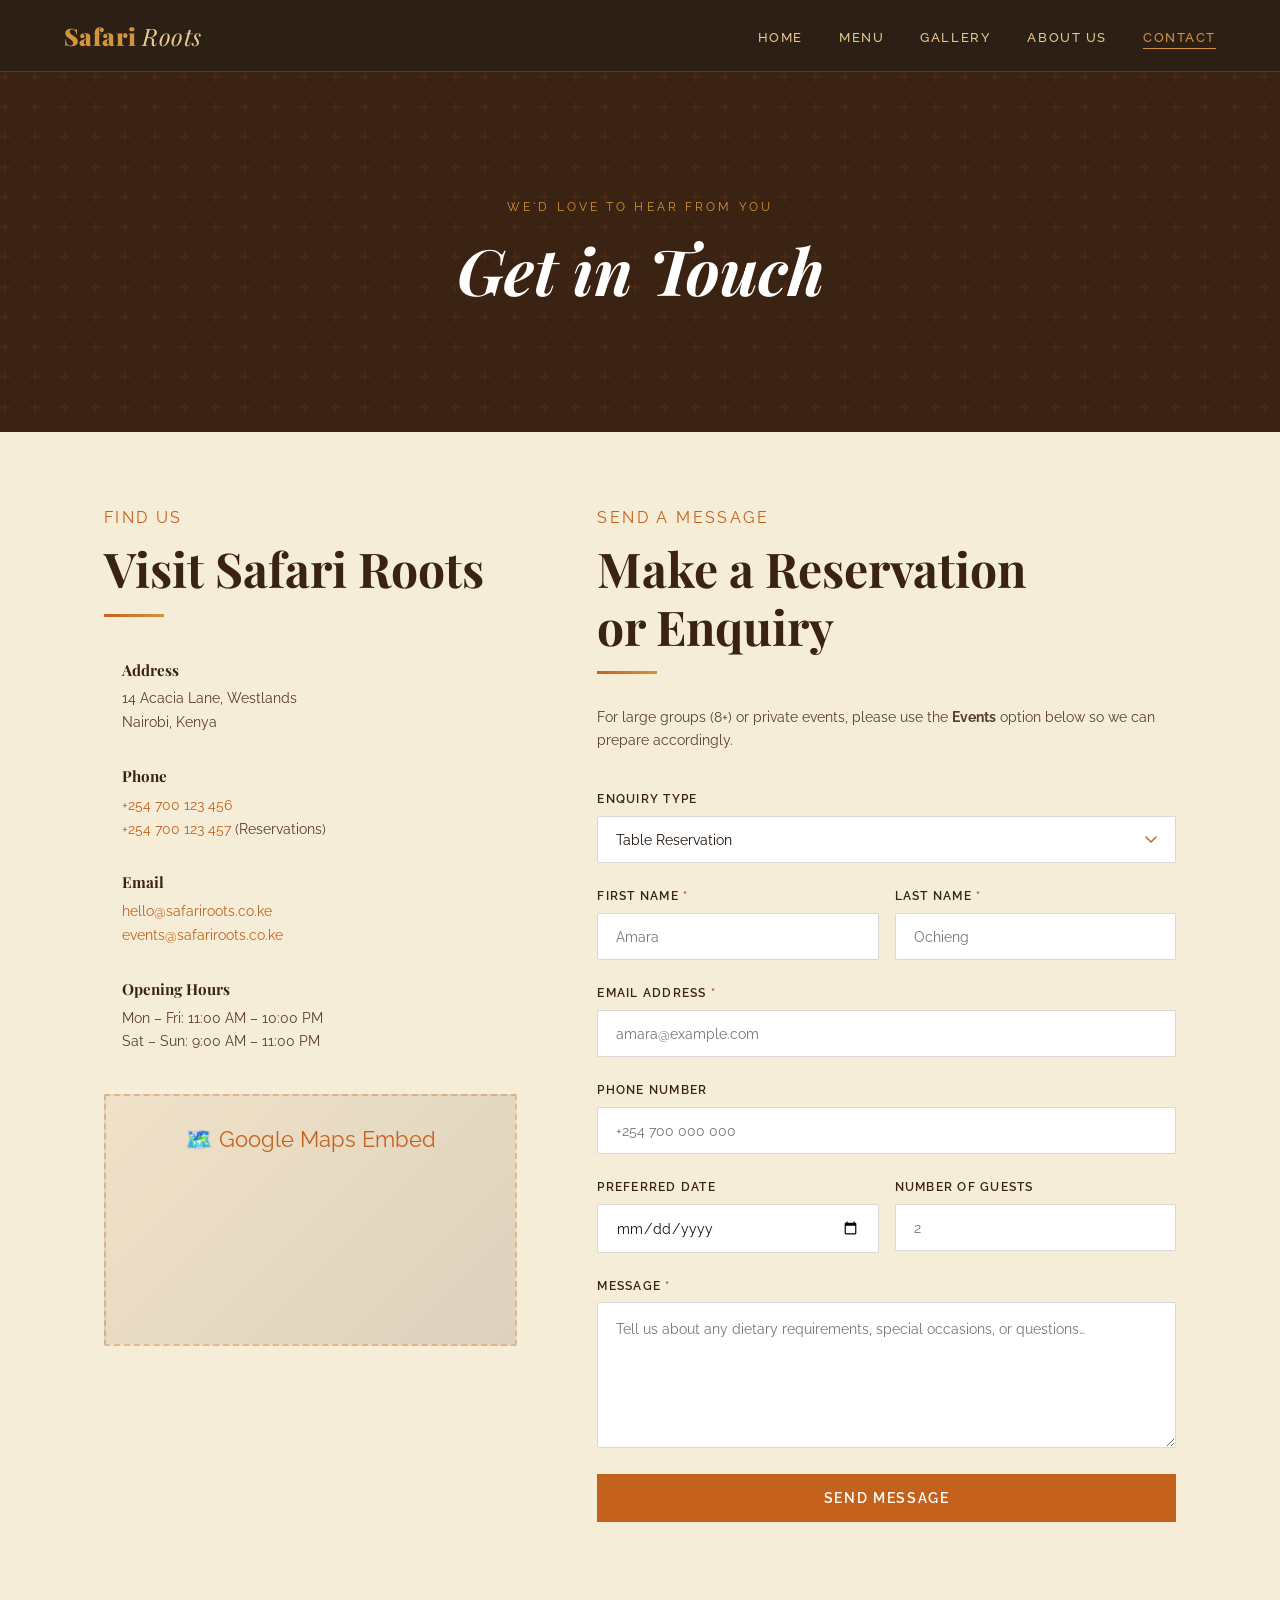
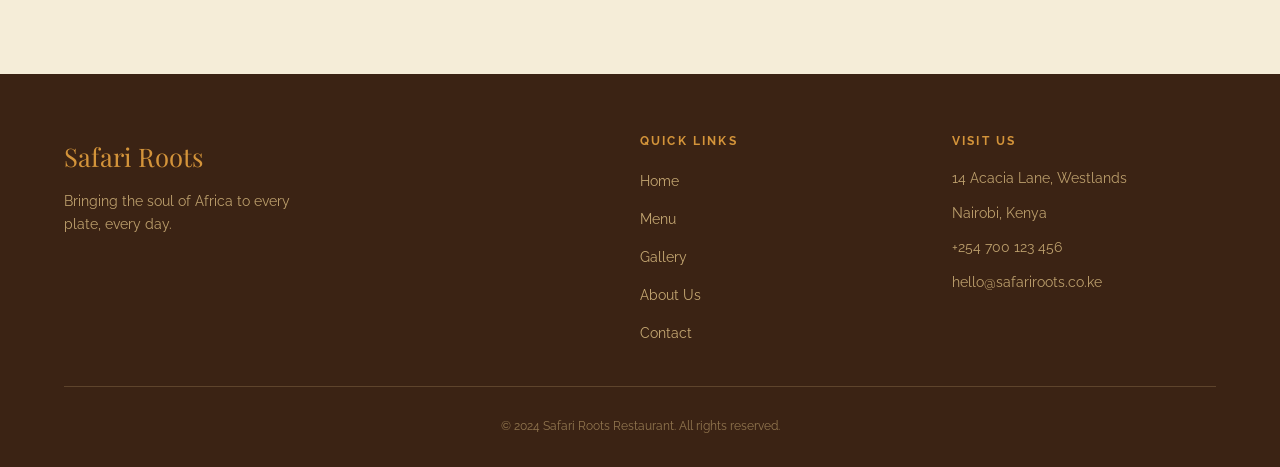
<file: contact.html>
<!DOCTYPE html>
<html lang="en">

<head>
  <meta charset="UTF-8" />
  <meta name="viewport" content="width=device-width, initial-scale=1.0" />
  <title>Contact | Safari Roots</title>
  <link rel="stylesheet" href="styles.css" />
  <link rel="stylesheet" href="contact.css" />
</head>

<body>

  <!-- ========== NAVIGATION ========== -->
  <nav class="navbar" id="navbar">
    <a href="index.html" class="navbar__logo">Safari <span>Roots</span></a>
    <button class="navbar__toggle" id="navToggle" aria-label="Open menu">
      <span></span><span></span><span></span>
    </button>
    <ul class="navbar__links" id="navLinks">
      <li><a href="index.html">Home</a></li>
      <li><a href="menu.html">Menu</a></li>
      <li><a href="gallery.html">Gallery</a></li>
      <li><a href="about.html">About Us</a></li>
      <li><a href="contact.html" class="active">Contact</a></li>
    </ul>
  </nav>

  <!-- ========== PAGE HERO ========== -->
  <header class="page-hero">
    <div class="page-hero__content">
      <p class="page-hero__eyebrow">We'd Love to Hear from You</p>
      <h1 class="page-hero__title">Get in Touch</h1>
    </div>
  </header>

  <main class="contact-page">

    <!-- ========== CONTACT GRID ========== -->
    <section class="contact-section">

      <!-- === Info Column === -->
      <div class="contact-info">

        <div class="contact-info__block">
          <p class="section-subtitle">Find Us</p>
          <h2 class="section-title">Visit Safari Roots</h2>
          <div class="section-divider"></div>
        </div>

        <ul class="contact-details">
          <li class="contact-detail-item">
            <div class="contact-detail-item__icon"></div>
            <div>
              <strong>Address</strong>
              <span>14 Acacia Lane, Westlands</span>
              <span>Nairobi, Kenya</span>
            </div>
          </li>
          <li class="contact-detail-item">
            <div class="contact-detail-item__icon"></div>
            <div>
              <strong>Phone</strong>
              <span><a href="tel:+254700123456">+254 700 123 456</a></span>
              <span><a href="tel:+254700123457">+254 700 123 457</a> (Reservations)</span>
            </div>
          </li>
          <li class="contact-detail-item">
            <div class="contact-detail-item__icon"></div>
            <div>
              <strong>Email</strong>
              <span><a href="mailto:hello@safariroots.co.ke">hello@safariroots.co.ke</a></span>
              <span><a href="mailto:events@safariroots.co.ke">events@safariroots.co.ke</a></span>
            </div>
          </li>
          <li class="contact-detail-item">
            <div class="contact-detail-item__icon"></div>
            <div>
              <strong>Opening Hours</strong>
              <span>Mon – Fri: 11:00 AM – 10:00 PM</span>
              <span>Sat – Sun: 9:00 AM – 11:00 PM</span>
            </div>
          </li>
        </ul>

        <!-- Map Placeholder -->
        <div class="map-placeholder">
          <span>🗺️ Google Maps Embed</span>
          <iframe src="https://www.google.com/maps/search/acacia-place-ol-donyo-sabuk-road-ground-floor-nairobi-kenya"
            frameborder="0"
            title="Google Maps showing Safari Roots location at 14 Acacia Lane, Westlands, Nairobi, Kenya">YOU ARE
            WELCOME</iframe>
        </div>

      </div>

      <!-- === Form Column === -->
      <div class="contact-form-wrap">

        <div class="contact-form-header">
          <p class="section-subtitle">Send a Message</p>
          <h2 class="section-title">Make a Reservation<br>or Enquiry</h2>
          <div class="section-divider"></div>
          <p class="contact-form-header__note">
            For large groups (8+) or private events, please use the
            <strong>Events</strong> option below so we can prepare accordingly.
          </p>
        </div>

    
        <form class="contact-form" id="contactForm" novalidate>

          <!-- Enquiry Type -->
          <div class="form-group">
            <label class="form-label" for="enquiryType">Enquiry Type</label>
            <select class="form-input form-select" id="enquiryType" name="enquiryType">
              <option value="reservation">Table Reservation</option>
              <option value="events">Private Events / Large Group</option>
              <option value="feedback">Feedback</option>
              <option value="other">General Enquiry</option>
            </select>
          </div>

          <!-- Name row -->
          <div class="form-row">
            <div class="form-group">
              <label class="form-label" for="firstName">First Name <span class="required">*</span></label>
              <input class="form-input" type="text" id="firstName" name="firstName" placeholder="Amara"
                autocomplete="given-name" required />
              <span class="form-error" id="firstNameError"></span>
            </div>
            <div class="form-group">
              <label class="form-label" for="lastName">Last Name <span class="required">*</span></label>
              <input class="form-input" type="text" id="lastName" name="lastName" placeholder="Ochieng"
                autocomplete="family-name" required />
              <span class="form-error" id="lastNameError"></span>
            </div>
          </div>

          <!-- Email -->
          <div class="form-group">
            <label class="form-label" for="email">Email Address <span class="required">*</span></label>
            <input class="form-input" type="email" id="email" name="email" placeholder="amara@example.com"
              autocomplete="email" required />
            <span class="form-error" id="emailError"></span>
          </div>

          <!-- Phone -->
          <div class="form-group">
            <label class="form-label" for="phone">Phone Number</label>
            <input class="form-input" type="tel" id="phone" name="phone" placeholder="+254 700 000 000"
              autocomplete="tel" />
          </div>

          <!-- Reservation date/time (shown for reservations) -->
          <div class="form-row" id="reservationRow">
            <div class="form-group">
              <label class="form-label" for="date">Preferred Date</label>
              <input class="form-input" type="date" id="date" name="date" />
            </div>
            <div class="form-group">
              <label class="form-label" for="guests">Number of Guests</label>
              <input class="form-input" type="number" id="guests" name="guests" min="1" max="50" placeholder="2" />
            </div>
          </div>

          <!-- Message -->
          <div class="form-group">
            <label class="form-label" for="message">Message <span class="required">*</span></label>
            <textarea class="form-input form-textarea" id="message" name="message" rows="5"
              placeholder="Tell us about any dietary requirements, special occasions, or questions…"
              required></textarea>
            <span class="form-error" id="messageError"></span>
          </div>

          <!-- Submit -->
          <button type="submit" class="btn btn-primary form-submit" id="formSubmit">
            Send Message
          </button>

          <!-- Success / Error feedback messages -->
          <div class="form-feedback form-feedback--success" id="formSuccess" role="alert">
            Thank you! We've received your message and will be in touch within 24 hours.
          </div>
          <div class="form-feedback form-feedback--error" id="formGlobalError" role="alert">

          </div>

        </form>
      </div>

    </section>

  </main>

  <!-- ========== FOOTER ========== -->
  <footer class="footer">
    <div class="footer__grid">
      <div>
        <div class="footer__brand-name">Safari Roots</div>
        <p class="footer__tagline">Bringing the soul of Africa to every plate, every day.</p>
      </div>
      <div>
        <h4 class="footer__heading">Quick Links</h4>
        <ul class="footer__links">
          <li><a href="index.html">Home</a></li>
          <li><a href="menu.html">Menu</a></li>
          <li><a href="gallery.html">Gallery</a></li>
          <li><a href="about.html">About Us</a></li>
          <li><a href="contact.html">Contact</a></li>
        </ul>
      </div>
      <div>
        <h4 class="footer__heading">Visit Us</h4>
        <ul class="footer__info">
          <li>14 Acacia Lane, Westlands</li>
          <li>Nairobi, Kenya</li>
          <li> +254 700 123 456</li>
          <li> hello@safariroots.co.ke</li>
        </ul>
      </div>
    </div>
    <p class="footer__bottom">© 2024 Safari Roots Restaurant. All rights reserved.</p>
  </footer>

  <script src="nav.js"></script>
  <script src="contact.js"></script>
</body>

</html>
</file>
<file: styles.css>
/* ============================================
   SAFARI ROOTS RESTAURANT - SHARED STYLES
   African-inspired warm, earthy color palette
   ============================================ */

/* --- Google Fonts Import --- */
@import url('https://fonts.googleapis.com/css2?family=Playfair+Display:ital,wght@0,400;0,700;0,900;1,400&family=Libre+Baskerville:ital,wght@0,400;0,700;1,400&family=Raleway:wght@300;400;500;600&display=swap');

/* --- CSS Variables (Color Palette & Typography) --- */
:root {
  /* Core Palette */
  --color-earth:       #3B2314;   /* deep espresso brown */
  --color-amber:       #C4621D;   /* warm amber/burnt orange */
  --color-gold:        #D4943A;   /* golden amber */
  --color-sand:        #E8C98A;   /* light sand */
  --color-cream:       #F5EDD8;   /* off-white cream */
  --color-sage:        #5A6B3E;   /* muted African sage green */
  --color-terracotta:  #B84C2B;   /* terracotta red */
  --color-charcoal:    #1E1209;   /* near-black for text */

  /* Typography */
  --font-display: 'Playfair Display', Georgia, serif;
  --font-body:    'Libre Baskerville', Georgia, serif;
  --font-ui:      'Raleway', sans-serif;

  /* Spacing */
  --section-pad: 80px 5%;
  --nav-height: 72px;

  /* Transitions */
  --transition: 0.3s ease;
}

/* --- Reset & Base --- */
*, *::before, *::after {
  box-sizing: border-box;
  margin: 0;
  padding: 0;
}

html {
  scroll-behavior: smooth;
}

body {
  font-family: var(--font-body);
  font-size: 16px;
  color: var(--color-charcoal);
  background-color: var(--color-cream);
  line-height: 1.75;
}

img {
  max-width: 100%;
  display: block;
}

a {
  text-decoration: none;
  color: inherit;
}

ul {
  list-style: none;
}

h1, h2, h3, h4 {
  font-family: var(--font-display);
  line-height: 1.2;
}

/* --- Utility Classes --- */
.section-title {
  font-size: clamp(2rem, 5vw, 3rem);
  color: var(--color-earth);
  margin-bottom: 12px;
}

.section-subtitle {
  font-family: var(--font-ui);
  font-size: 1rem;
  letter-spacing: 0.15em;
  text-transform: uppercase;
  color: var(--color-amber);
  margin-bottom: 8px;
}

.section-divider {
  width: 60px;
  height: 3px;
  background: linear-gradient(90deg, var(--color-amber), var(--color-gold));
  margin: 16px 0 32px;
}

.btn {
  display: inline-block;
  padding: 14px 36px;
  font-family: var(--font-ui);
  font-size: 0.85rem;
  font-weight: 600;
  letter-spacing: 0.12em;
  text-transform: uppercase;
  border: none;
  cursor: pointer;
  transition: var(--transition);
}

.btn-primary {
  background: var(--color-amber);
  color: #fff;
}

.btn-primary:hover {
  background: var(--color-terracotta);
  transform: translateY(-2px);
  box-shadow: 0 8px 24px rgba(196,98,29,0.35);
}

.btn-outline {
  background: transparent;
  color: #fff;
  border: 2px solid #fff;
}

.btn-outline:hover {
  background: #fff;
  color: var(--color-earth);
}

/* ============================================
   NAVIGATION
   ============================================ */
.navbar {
  position: fixed;
  top: 0;
  left: 0;
  width: 100%;
  height: var(--nav-height);
  z-index: 1000;
  display: flex;
  align-items: center;
  justify-content: space-between;
  padding: 0 5%;
  background: rgba(27, 14, 5, 0.92);
  backdrop-filter: blur(10px);
  border-bottom: 1px solid rgba(212,148,58,0.25);
  transition: background var(--transition);
}

.navbar__logo {
  font-family: var(--font-display);
  font-size: 1.5rem;
  font-weight: 900;
  color: var(--color-gold);
  letter-spacing: 0.02em;
}

.navbar__logo span {
  color: var(--color-sand);
  font-style: italic;
  font-weight: 400;
}

.navbar__links {
  display: flex;
  gap: 36px;
  align-items: center;
}

.navbar__links a {
  font-family: var(--font-ui);
  font-size: 0.82rem;
  font-weight: 500;
  letter-spacing: 0.12em;
  text-transform: uppercase;
  color: var(--color-sand);
  position: relative;
  transition: color var(--transition);
}

.navbar__links a::after {
  content: '';
  position: absolute;
  bottom: -4px;
  left: 0;
  width: 0;
  height: 1px;
  background: var(--color-gold);
  transition: width var(--transition);
}

.navbar__links a:hover,
.navbar__links a.active {
  color: var(--color-gold);
}

.navbar__links a:hover::after,
.navbar__links a.active::after {
  width: 100%;
}

/* Mobile hamburger */
.navbar__toggle {
  display: none;
  flex-direction: column;
  gap: 5px;
  cursor: pointer;
  background: none;
  border: none;
  padding: 4px;
}

.navbar__toggle span {
  display: block;
  width: 26px;
  height: 2px;
  background: var(--color-gold);
  transition: var(--transition);
}

/* ============================================
   FOOTER
   ============================================ */
.footer {
  background: var(--color-earth);
  color: var(--color-sand);
  padding: 60px 5% 30px;
}

.footer__grid {
  display: grid;
  grid-template-columns: 2fr 1fr 1fr;
  gap: 48px;
  padding-bottom: 40px;
  border-bottom: 1px solid rgba(232,201,138,0.2);
  margin-bottom: 28px;
}

.footer__brand-name {
  font-family: var(--font-display);
  font-size: 1.6rem;
  color: var(--color-gold);
  margin-bottom: 12px;
}

.footer__tagline {
  font-family: var(--font-ui);
  font-size: 0.88rem;
  opacity: 0.75;
  max-width: 260px;
  line-height: 1.6;
}

.footer__heading {
  font-family: var(--font-ui);
  font-size: 0.75rem;
  letter-spacing: 0.18em;
  text-transform: uppercase;
  color: var(--color-gold);
  margin-bottom: 18px;
}

.footer__links li + li,
.footer__info li + li {
  margin-top: 10px;
}

.footer__links a {
  font-family: var(--font-ui);
  font-size: 0.88rem;
  opacity: 0.8;
  transition: opacity var(--transition);
}

.footer__links a:hover {
  opacity: 1;
  color: var(--color-gold);
}

.footer__info li {
  font-family: var(--font-ui);
  font-size: 0.88rem;
  opacity: 0.75;
}

.footer__bottom {
  font-family: var(--font-ui);
  font-size: 0.78rem;
  opacity: 0.5;
  text-align: center;
}

/* ============================================
   PAGE HERO (reusable inner-page hero)
   ============================================ */
.page-hero {
  height: 360px;
  display: flex;
  align-items: center;
  justify-content: center;
  text-align: center;
  position: relative;
  overflow: hidden;
  background: var(--color-earth);
  margin-top: var(--nav-height);
}

.page-hero::before {
  content: '';
  position: absolute;
  inset: 0;
  background: url("data:image/svg+xml,%3Csvg width='60' height='60' viewBox='0 0 60 60' xmlns='http://www.w3.org/2000/svg'%3E%3Cg fill='none' fill-rule='evenodd'%3E%3Cg fill='%23c4621d' fill-opacity='0.08'%3E%3Cpath d='M36 34v-4h-2v4h-4v2h4v4h2v-4h4v-2h-4zm0-30V0h-2v4h-4v2h4v4h2V6h4V4h-4zM6 34v-4H4v4H0v2h4v4h2v-4h4v-2H6zM6 4V0H4v4H0v2h4v4h2V6h4V4H6z'/%3E%3C/g%3E%3C/g%3E%3C/svg%3E");
}

.page-hero__content {
  position: relative;
  z-index: 1;
}

.page-hero__eyebrow {
  font-family: var(--font-ui);
  font-size: 0.78rem;
  letter-spacing: 0.25em;
  text-transform: uppercase;
  color: var(--color-gold);
  margin-bottom: 14px;
}

.page-hero__title {
  font-size: clamp(2.5rem, 6vw, 4rem);
  color: #fff;
  font-style: italic;
}

/* ============================================
   RESPONSIVE — MOBILE NAVIGATION
   ============================================ */
@media (max-width: 768px) {
  .navbar__toggle {
    display: flex;
  }

  .navbar__links {
    display: none;
    flex-direction: column;
    position: fixed;
    top: var(--nav-height);
    left: 0;
    width: 100%;
    background: rgba(27,14,5,0.97);
    padding: 28px 5% 36px;
    gap: 24px;
    border-top: 1px solid rgba(212,148,58,0.2);
  }

  .navbar__links.open {
    display: flex;
  }

  .footer__grid {
    grid-template-columns: 1fr;
    gap: 32px;
  }
}
</file>
<file: contact.css>
/* ============================================
   CONTACT PAGE STYLES — contact.css
   ============================================ */

.contact-page {
  padding-bottom: 80px;
}

/* --- Two-column layout --- */
.contact-section {
  display: grid;
  grid-template-columns: 1fr 1.4fr;
  gap: 80px;
  max-width: 1200px;
  margin: 0 auto;
  padding: 72px 5%;
  align-items: start;
}

/* --- Info Column --- */
.contact-info__block {
  margin-bottom: 40px;
}

/* Contact detail list */
.contact-details {
  display: flex;
  flex-direction: column;
  gap: 28px;
  margin-bottom: 40px;
}

.contact-detail-item {
  display: flex;
  gap: 18px;
  align-items: flex-start;
}

.contact-detail-item__icon {
  font-size: 1.4rem;
  line-height: 1;
  flex-shrink: 0;
  margin-top: 2px;
}

.contact-detail-item strong {
  display: block;
  font-family: var(--font-display);
  font-size: 0.95rem;
  color: var(--color-earth);
  margin-bottom: 4px;
}

.contact-detail-item span {
  display: block;
  font-family: var(--font-ui);
  font-size: 0.88rem;
  color: #5a3e28;
  line-height: 1.7;
}

.contact-detail-item a {
  color: var(--color-amber);
  transition: color 0.25s ease;
}

.contact-detail-item a:hover {
  color: var(--color-terracotta);
}

/* Map placeholder */
.map-placeholder {
  width: 100%;
  aspect-ratio: 16/9;
  background: linear-gradient(135deg, #c4621d15, #3b231422);
  border: 2px dashed rgba(196,98,29,0.3);
  display: flex;
  flex-direction: column;
  align-items: center;
  justify-content: center;
  gap: 10px;
  color: var(--color-amber);
  font-family: var(--font-ui);
  font-size: 1.4rem;
  text-align: center;
  padding: 24px;
  border-radius: 2px;
}

.map-placeholder small {
  font-size: 0.72rem;
  opacity: 0.6;
  line-height: 1.5;
  font-family: monospace;
}

/* Google Maps iframe when you replace the placeholder:
.map-placeholder iframe {
  width: 100%;
  height: 100%;
  border: none;
}
*/

/* --- Form Column --- */
.contact-form-header {
  margin-bottom: 36px;
}

.contact-form-header__note {
  font-family: var(--font-ui);
  font-size: 0.85rem;
  color: #5a3e28;
  line-height: 1.7;
  margin-top: 16px;
}

/* --- The Form --- */
.contact-form {
  display: flex;
  flex-direction: column;
  gap: 22px;
}

.form-row {
  display: grid;
  grid-template-columns: 1fr 1fr;
  gap: 16px;
}

.form-group {
  display: flex;
  flex-direction: column;
  gap: 6px;
}

.form-label {
  font-family: var(--font-ui);
  font-size: 0.78rem;
  font-weight: 600;
  letter-spacing: 0.1em;
  text-transform: uppercase;
  color: var(--color-earth);
}

.required {
  color: var(--color-terracotta);
}

/* All inputs share these base styles */
.form-input {
  width: 100%;
  padding: 14px 18px;
  font-family: var(--font-ui);
  font-size: 0.9rem;
  color: var(--color-charcoal);
  background: #fff;
  border: 1.5px solid rgba(59,35,20,0.18);
  border-radius: 2px;
  outline: none;
  transition: border-color 0.25s ease, box-shadow 0.25s ease;
  appearance: none;
}

.form-input:focus {
  border-color: var(--color-amber);
  box-shadow: 0 0 0 3px rgba(196,98,29,0.12);
}

/* Input in error state */
.form-input.error {
  border-color: #c0392b;
  box-shadow: 0 0 0 3px rgba(192,57,43,0.12);
}

/* Input in success state */
.form-input.valid {
  border-color: var(--color-sage);
}

.form-select {
  cursor: pointer;
  background-image: url("data:image/svg+xml,%3Csvg xmlns='http://www.w3.org/2000/svg' width='12' height='8' viewBox='0 0 12 8'%3E%3Cpath d='M1 1l5 5 5-5' stroke='%23c4621d' stroke-width='1.5' fill='none' stroke-linecap='round'/%3E%3C/svg%3E");
  background-repeat: no-repeat;
  background-position: right 18px center;
  padding-right: 44px;
}

.form-textarea {
  resize: vertical;
  min-height: 130px;
  line-height: 1.6;
}

/* Inline error messages */
.form-error {
  font-family: var(--font-ui);
  font-size: 0.75rem;
  color: #c0392b;
  display: none;
  padding-left: 2px;
}

.form-error.visible {
  display: block;
}

/* Submit button */
.form-submit {
  width: 100%;
  padding: 16px;
  font-size: 0.88rem;
  margin-top: 4px;
  position: relative;
}

.form-submit:disabled {
  opacity: 0.6;
  cursor: not-allowed;
  transform: none !important;
}

/* Loading spinner inside button */
.form-submit.loading::after {
  content: '';
  display: inline-block;
  width: 14px;
  height: 14px;
  border: 2px solid rgba(255,255,255,0.4);
  border-top-color: #fff;
  border-radius: 50%;
  animation: spin 0.7s linear infinite;
  margin-left: 10px;
  vertical-align: middle;
}

@keyframes spin {
  to { transform: rotate(360deg); }
}

/* Feedback messages */
.form-feedback {
  display: none;
  padding: 16px 20px;
  border-radius: 2px;
  font-family: var(--font-ui);
  font-size: 0.88rem;
  line-height: 1.5;
}

.form-feedback.visible {
  display: block;
}

.form-feedback--success {
  background: rgba(90,107,62,0.12);
  border: 1px solid rgba(90,107,62,0.35);
  color: var(--color-sage);
}

.form-feedback--error {
  background: rgba(192,57,43,0.1);
  border: 1px solid rgba(192,57,43,0.3);
  color: #c0392b;
}

/* ============================================
   CONTACT — RESPONSIVE
   ============================================ */
@media (max-width: 900px) {
  .contact-section {
    grid-template-columns: 1fr;
    gap: 56px;
  }
}

@media (max-width: 560px) {
  .form-row {
    grid-template-columns: 1fr;
  }
}
</file>
